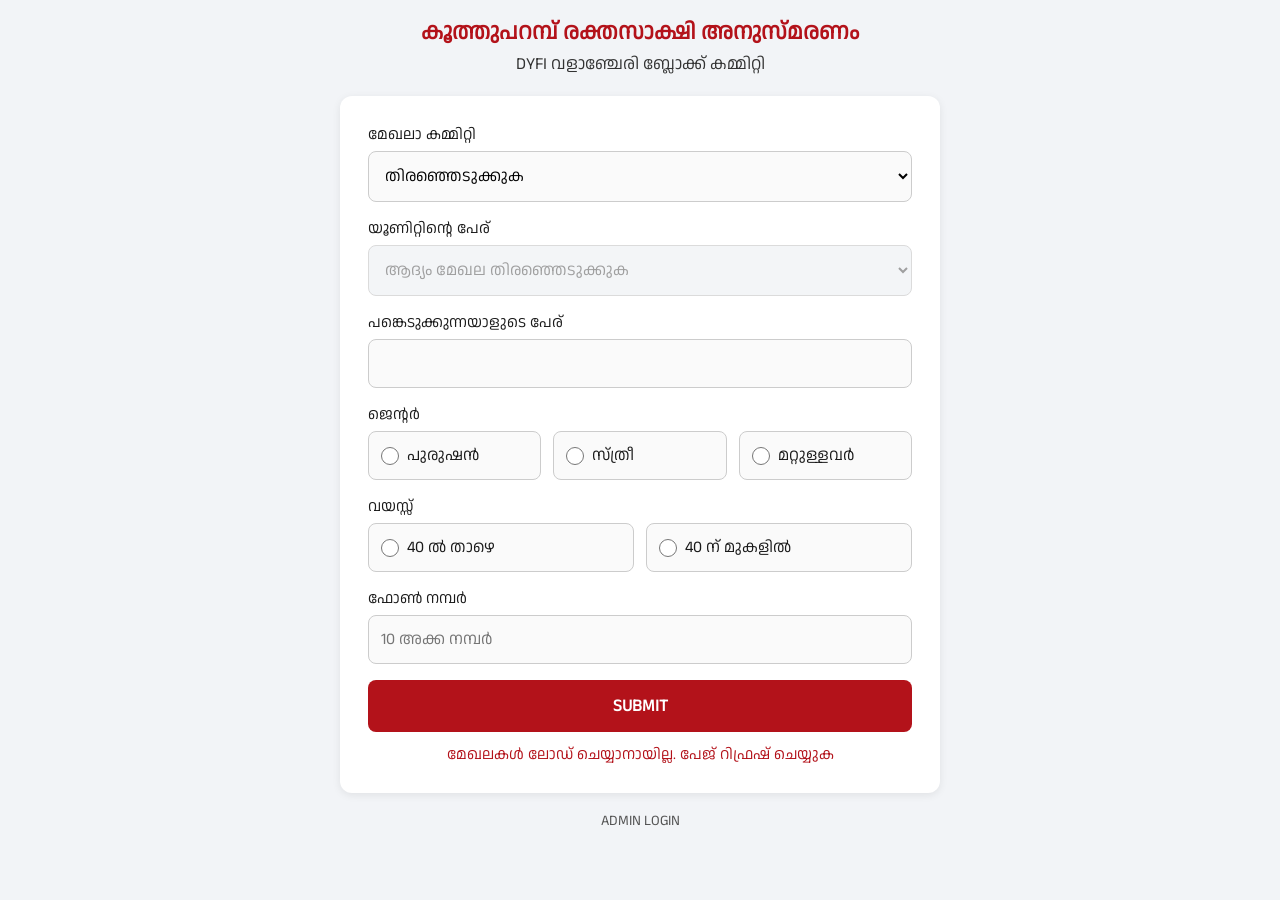
<file: index.html>
<!DOCTYPE html>
<html lang="ml">
<head>
<meta charset="UTF-8">
<meta name="viewport" content="width=device-width, initial-scale=1.0">
<title>കൂത്തുപറമ്പ് രക്തസാക്ഷി അനുസ്മരണം - റിക്രൂട്ട്മെന്റ് ഫോം</title>
<link rel="stylesheet" href="css/style.css">
</head>
<body>
  <div class="container">
    <header>
      <h1>കൂത്തുപറമ്പ് രക്തസാക്ഷി അനുസ്മരണം</h1>
      <h2>DYFI വളാഞ്ചേരി ബ്ലോക്ക് കമ്മിറ്റി</h2>
    </header>

    <form id="entryForm" class="card">
      <div class="field">
        <label for="committee">മേഖലാ കമ്മിറ്റി</label>
        <select id="committee" required>
          <option value="" disabled selected>തിരഞ്ഞെടുക്കുക</option>
        </select>
      </div>

      <div class="field">
        <label for="unitSelect">യൂണിറ്റിന്റെ പേര്</label>
        <select id="unitSelect" required disabled>
          <option value="" disabled selected>ആദ്യം മേഖല തിരഞ്ഞെടുക്കുക</option>
        </select>
        <input type="text" id="unitNew" class="hidden" autocomplete="off" placeholder="പുതിയ യൂണിറ്റിന്റെ പേര് നൽകുക">
      </div>

      <div class="field">
        <label for="name">പങ്കെടുക്കുന്നയാളുടെ പേര്</label>
        <input type="text" id="name" autocomplete="name" required>
      </div>

      <div class="field">
        <label>ജെന്റർ</label>
        <div class="radio-group">
          <label class="radio"><input type="radio" name="gender" value="male" required> പുരുഷൻ</label>
          <label class="radio"><input type="radio" name="gender" value="female" required> സ്ത്രീ</label>
          <label class="radio"><input type="radio" name="gender" value="other" required> മറ്റുള്ളവർ</label>
        </div>
      </div>

      <div class="field">
        <label>വയസ്സ്</label>
        <div class="radio-group">
          <label class="radio"><input type="radio" name="age" value="below" required> 40 ൽ താഴെ</label>
          <label class="radio"><input type="radio" name="age" value="above" required> 40 ന് മുകളിൽ</label>
        </div>
      </div>

      <div class="field">
        <label for="phone">ഫോൺ നമ്പർ</label>
        <input type="tel" id="phone" inputmode="numeric" maxlength="10" pattern="[0-9]{10}" placeholder="10 അക്ക നമ്പർ" required>
      </div>

      <button type="submit" id="submitBtn">SUBMIT</button>
      <div id="statusMsg" class="status"></div>
    </form>

    <div class="admin-link"><a href="admin.html">ADMIN LOGIN</a></div>
  </div>

  <script src="js/config.js"></script>
  <script src="js/app.js"></script>
</body>
</html>
</file>
<file: css/style.css>
@font-face {
  font-family: 'Anek Malayalam';
  src: url('../font/anek-malayalam-regular.ttf') format('truetype');
  font-weight: 400;
  font-display: swap;
}

* { box-sizing: border-box; }

body {
  font-family: 'Anek Malayalam', sans-serif;
  background: #f2f4f7;
  margin: 0;
  padding: 16px;
  color: #1a1a1a;
}

.container {
  max-width: 480px;
  margin: 0 auto;
}

header { text-align: center; margin-bottom: 20px; }
header h1 { font-size: 1.4rem; margin: 0 0 4px; color: #b3121a; }
header h2 { font-size: 1.05rem; margin: 0; font-weight: 500; color: #333; }

.card {
  background: #fff;
  border-radius: 12px;
  padding: 20px;
  box-shadow: 0 2px 8px rgba(0,0,0,0.08);
  margin-bottom: 16px;
}

.field { margin-bottom: 16px; }

label {
  display: block;
  font-size: 0.95rem;
  margin-bottom: 6px;
  font-weight: 500;
}

select,
input[type="text"],
input[type="tel"],
input[type="number"],
input[type="password"],
input[type="date"] {
  width: 100%;
  padding: 12px;
  font-size: 1rem;
  font-family: inherit;
  border: 1px solid #ccc;
  border-radius: 8px;
  background: #fafafa;
}

select:disabled { background: #eef1f5; color: #777; }

/* Manual new-unit box under the unit dropdown */
#unitNew { margin-top: 8px; }

/* ----- Age radio buttons ----- */
.radio-group { display: flex; gap: 12px; flex-wrap: wrap; }

label.radio {
  display: flex;
  align-items: center;
  gap: 8px;
  flex: 1 1 140px;
  margin: 0;
  padding: 12px;
  font-size: 1rem;
  font-weight: 500;
  border: 1px solid #ccc;
  border-radius: 8px;
  background: #fafafa;
  cursor: pointer;
}
label.radio input { width: 18px; height: 18px; margin: 0; }
label.radio:has(input:checked) { border-color: #b3121a; background: #fdf2f2; }

button {
  width: 100%;
  padding: 14px;
  font-size: 1.05rem;
  font-family: inherit;
  font-weight: 600;
  color: #fff;
  background: #b3121a;
  border: none;
  border-radius: 8px;
  cursor: pointer;
}

button:disabled { background: #999; }

button.small {
  width: auto;
  padding: 8px 14px;
  font-size: 0.85rem;
}

button.secondary { background: #555; }

.status {
  margin-top: 12px;
  text-align: center;
  font-size: 0.95rem;
  min-height: 1.2em;
}

.status.success { color: #1a7a2e; }
.status.error { color: #b3121a; }

.admin-link { text-align: center; margin-top: 8px; }
.admin-link a { color: #555; text-decoration: none; font-size: 0.9rem; }

.hidden { display: none; }

/* ----- Admin ----- */
.section-head {
  display: flex;
  align-items: center;
  justify-content: space-between;
  gap: 12px;
  margin-bottom: 8px;
}
.section-head h3 { margin: 0; font-size: 1.15rem; color: #b3121a; }

.btn-row { display: flex; gap: 8px; flex-wrap: wrap; }

.summary-list { list-style: none; margin: 0; padding: 0; }

.summary-item {
  display: flex;
  justify-content: space-between;
  align-items: center;
  padding: 14px 12px;
  border-bottom: 1px solid #eee;
  cursor: pointer;
  font-size: 1.05rem;
}
.summary-item:hover { background: #fdf2f2; }
.summary-item:last-child { border-bottom: none; }

/* Age split under each mekhala name in the admin summary */
.summary-sub { font-size: 0.8rem; color: #666; margin-top: 2px; }

.count-badge {
  background: #b3121a;
  color: #fff;
  min-width: 42px;
  text-align: center;
  padding: 4px 10px;
  border-radius: 999px;
  font-weight: 600;
}

.grand-total {
  margin-top: 14px;
  padding: 12px;
  background: #eef1f5;
  border-radius: 8px;
  text-align: right;
  font-weight: 700;
  font-size: 1.1rem;
}

.table-wrap { overflow-x: auto; }

.data-table {
  width: 100%;
  border-collapse: collapse;
  font-size: 0.95rem;
}
.data-table th, .data-table td {
  border: 1px solid #ddd;
  padding: 8px 10px;
  text-align: left;
  white-space: nowrap;
}
.data-table th { background: #f2f4f7; }
.data-table tbody tr:nth-child(even) { background: #fafafa; }

.narrow { max-width: 480px; margin-left: auto; margin-right: auto; }

@media (min-width: 600px) {
  .container { max-width: 600px; }
  .container.wide { max-width: 900px; }
  .card { padding: 28px; }
}

/* ----- PDF report (rendered by html2pdf) ----- */
.pdf-doc {
  font-family: 'Anek Malayalam', sans-serif;
  color: #000;
  background: #fff;
}

.report-header { text-align: center; margin-bottom: 14px; }
.report-header h1 { font-size: 20pt; margin: 0 0 4px; color: #b3121a; }
.report-header h2 { font-size: 14pt; margin: 0 0 4px; font-weight: 500; }
.report-header h3 { font-size: 13pt; margin: 6px 0 0; }

.section-title { font-size: 13pt; margin: 16px 0 8px; }

/* Big, bold, centered mekhala name */
.mekhala-title {
  font-size: 26pt;
  font-weight: 700;
  text-align: center;
  margin: 8px 0 16px;
  color: #000;
}
.empty-note { text-align: center; }

.report-table { width: 100%; border-collapse: collapse; font-size: 11pt; }
.report-table th, .report-table td {
  border: 1px solid #333;
  padding: 5px 8px;
  text-align: left;
}
.report-table th { background: #eee; }
.report-table .total-row td { font-weight: 700; background: #f5f5f5; }

/* Participant list: taller rows and a wide signature column */
.sign-table td { height: 11mm; vertical-align: middle; }
.sign-table { font-size: 10pt; }
.sign-table th:last-child, .sign-table td:last-child { width: 22%; }

/* Totals at the end of each mekhala */
.totals-box { margin-top: 16px; }
.totals-table { width: 70%; margin-left: auto; }
.report-table .sub-total-row td { font-weight: 700; background: #fafafa; }
.totals-table td:last-child { text-align: center; width: 30%; }
</file>
